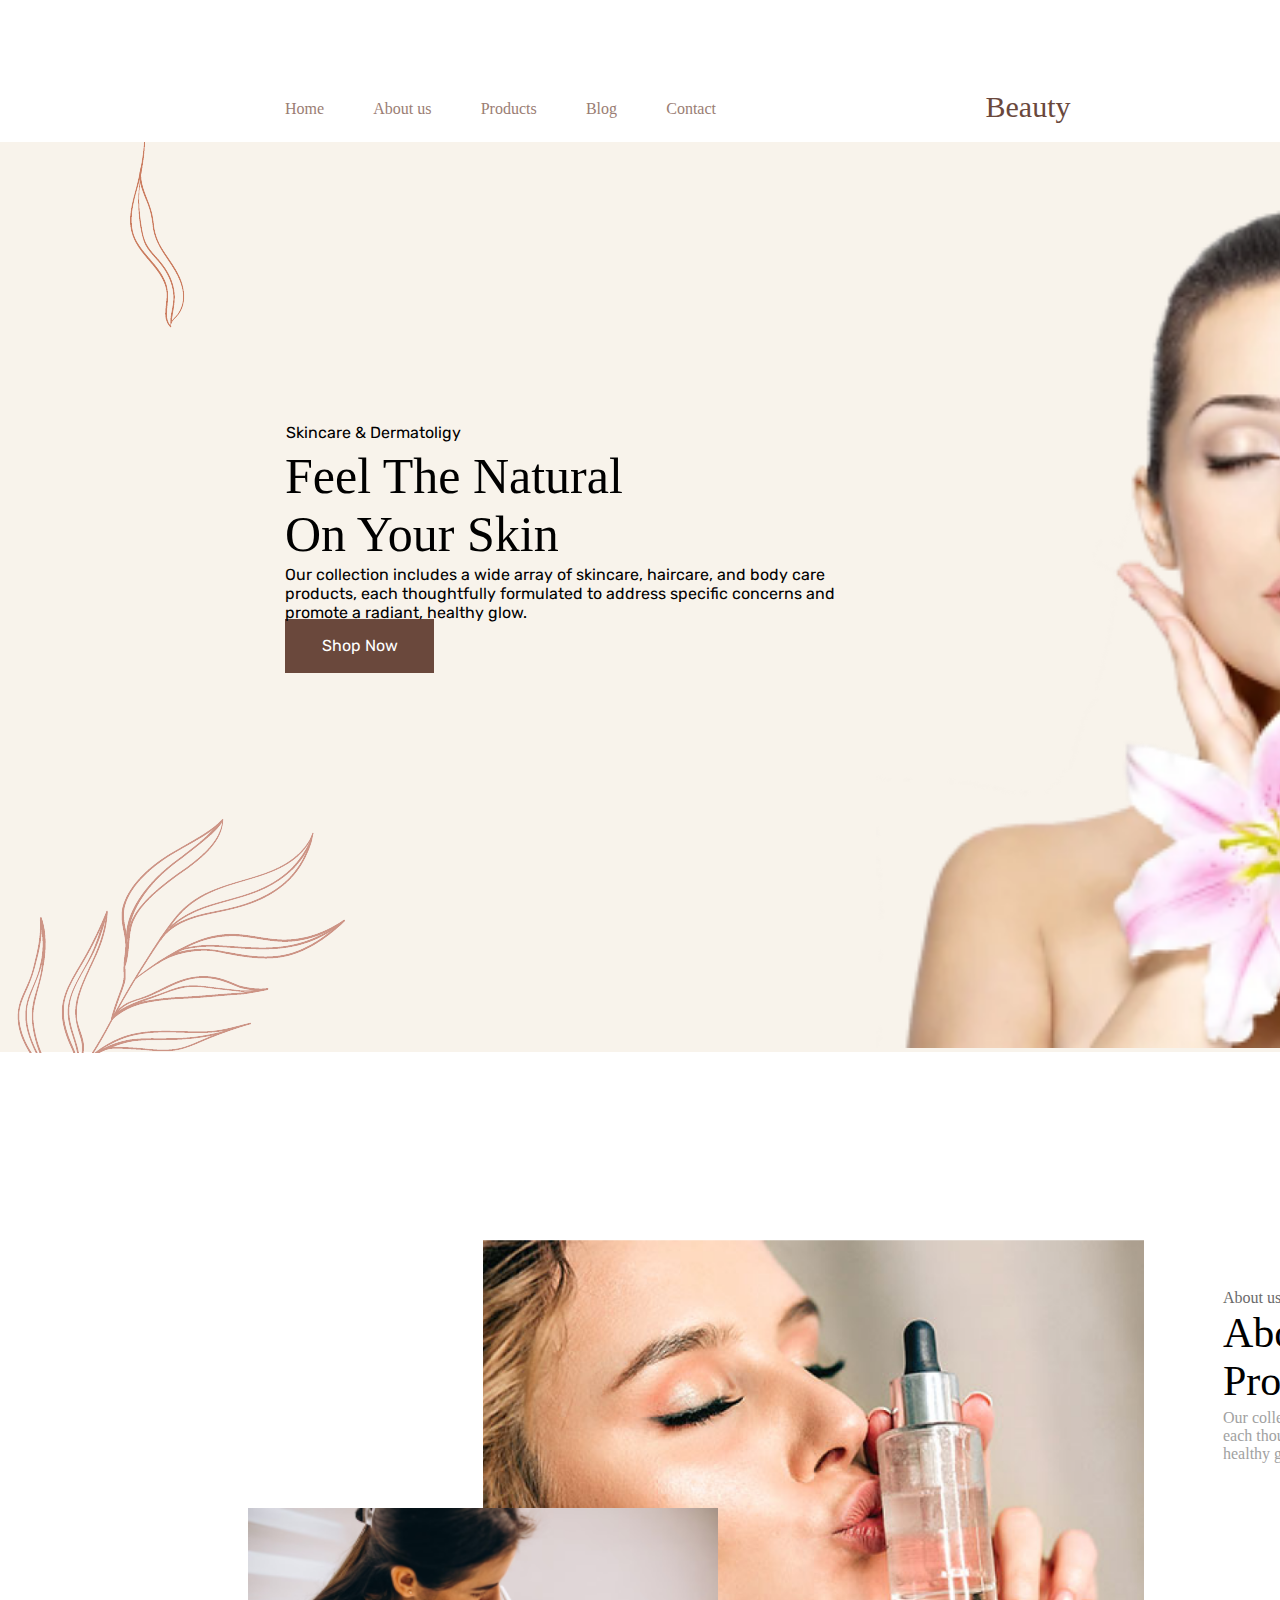
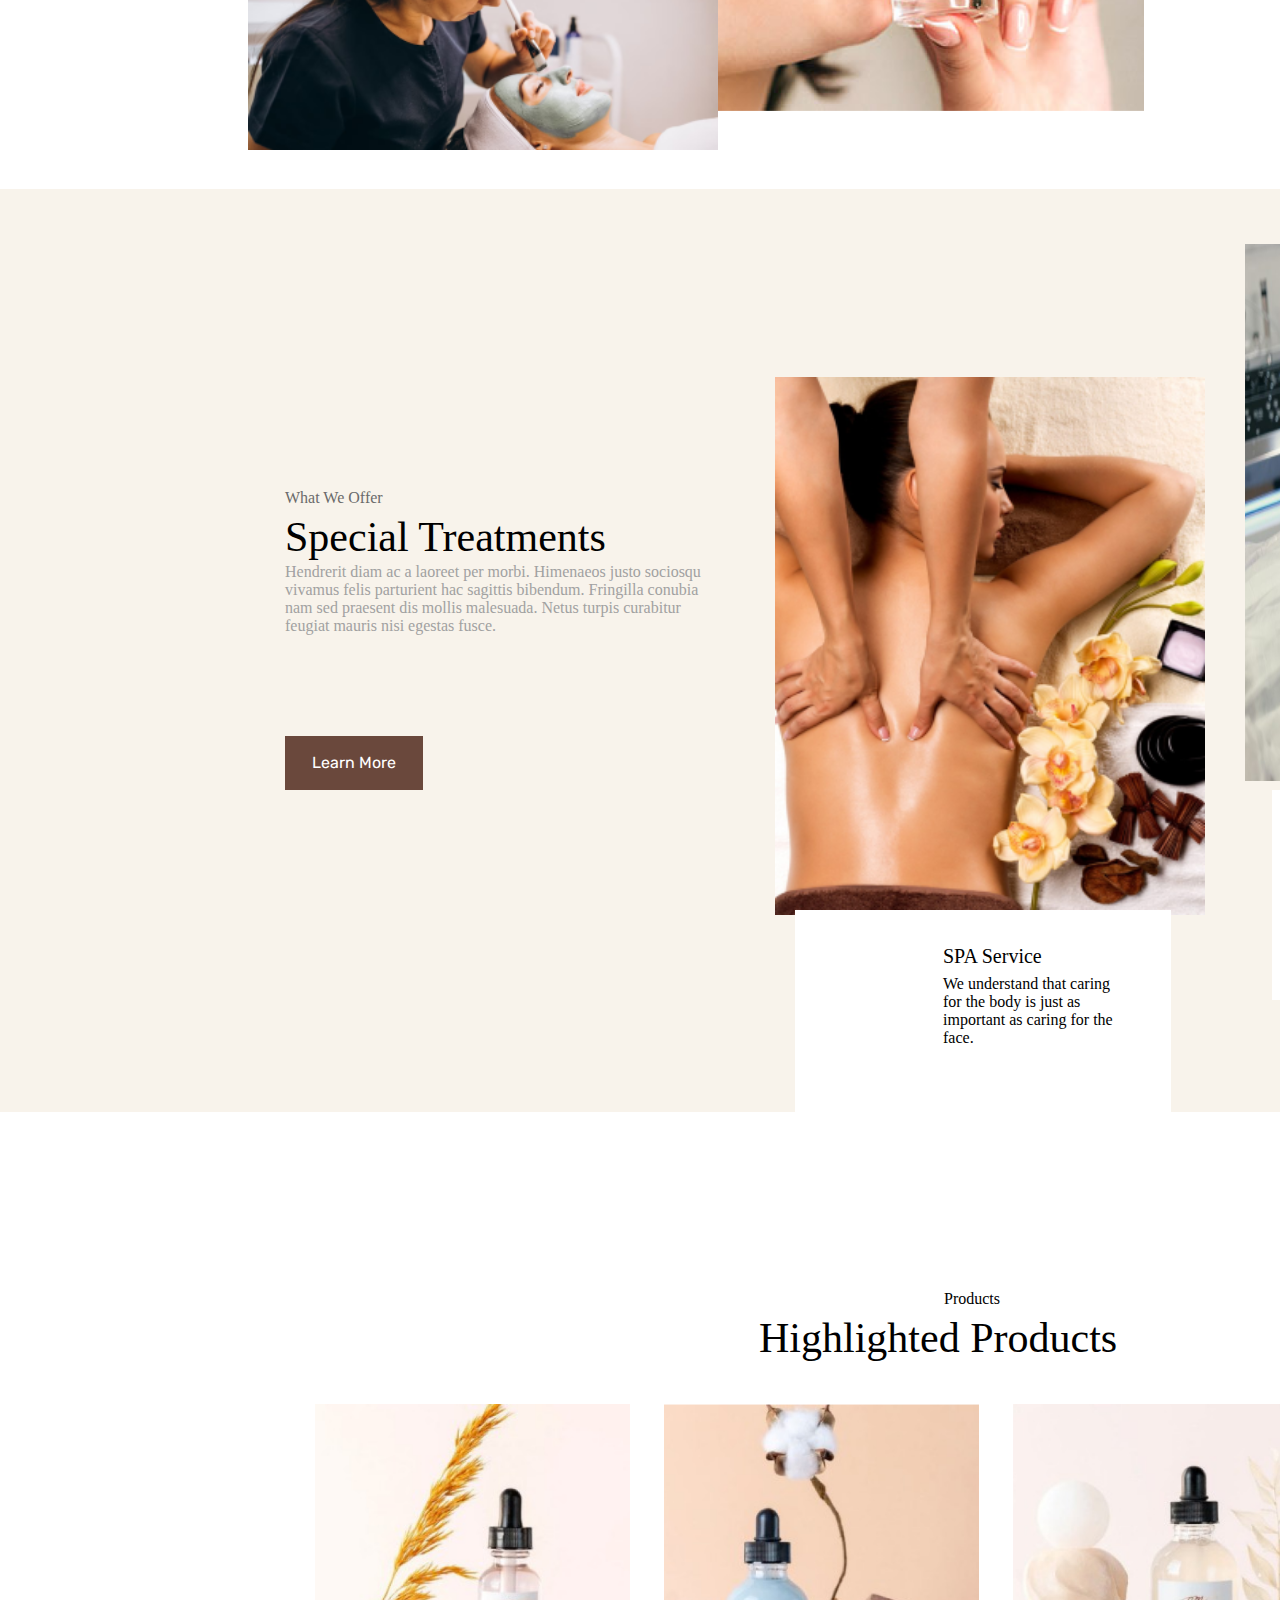
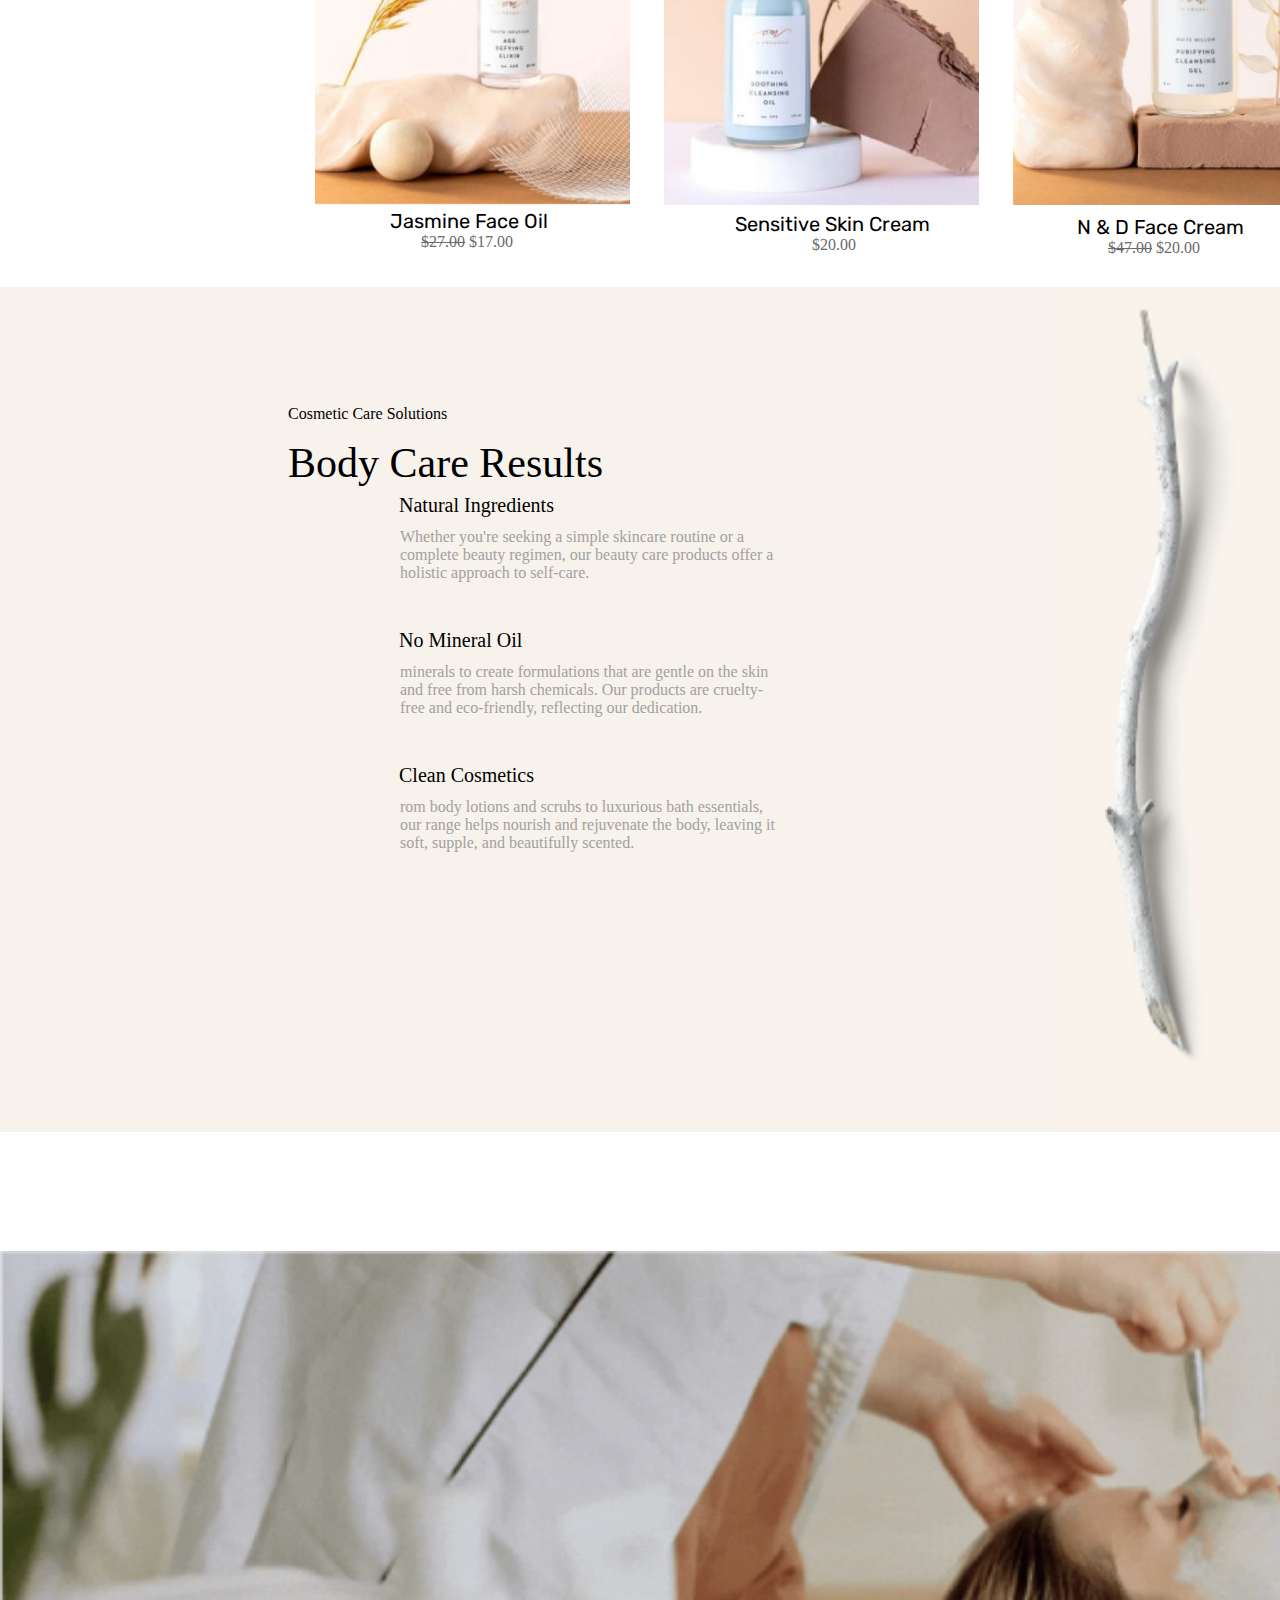
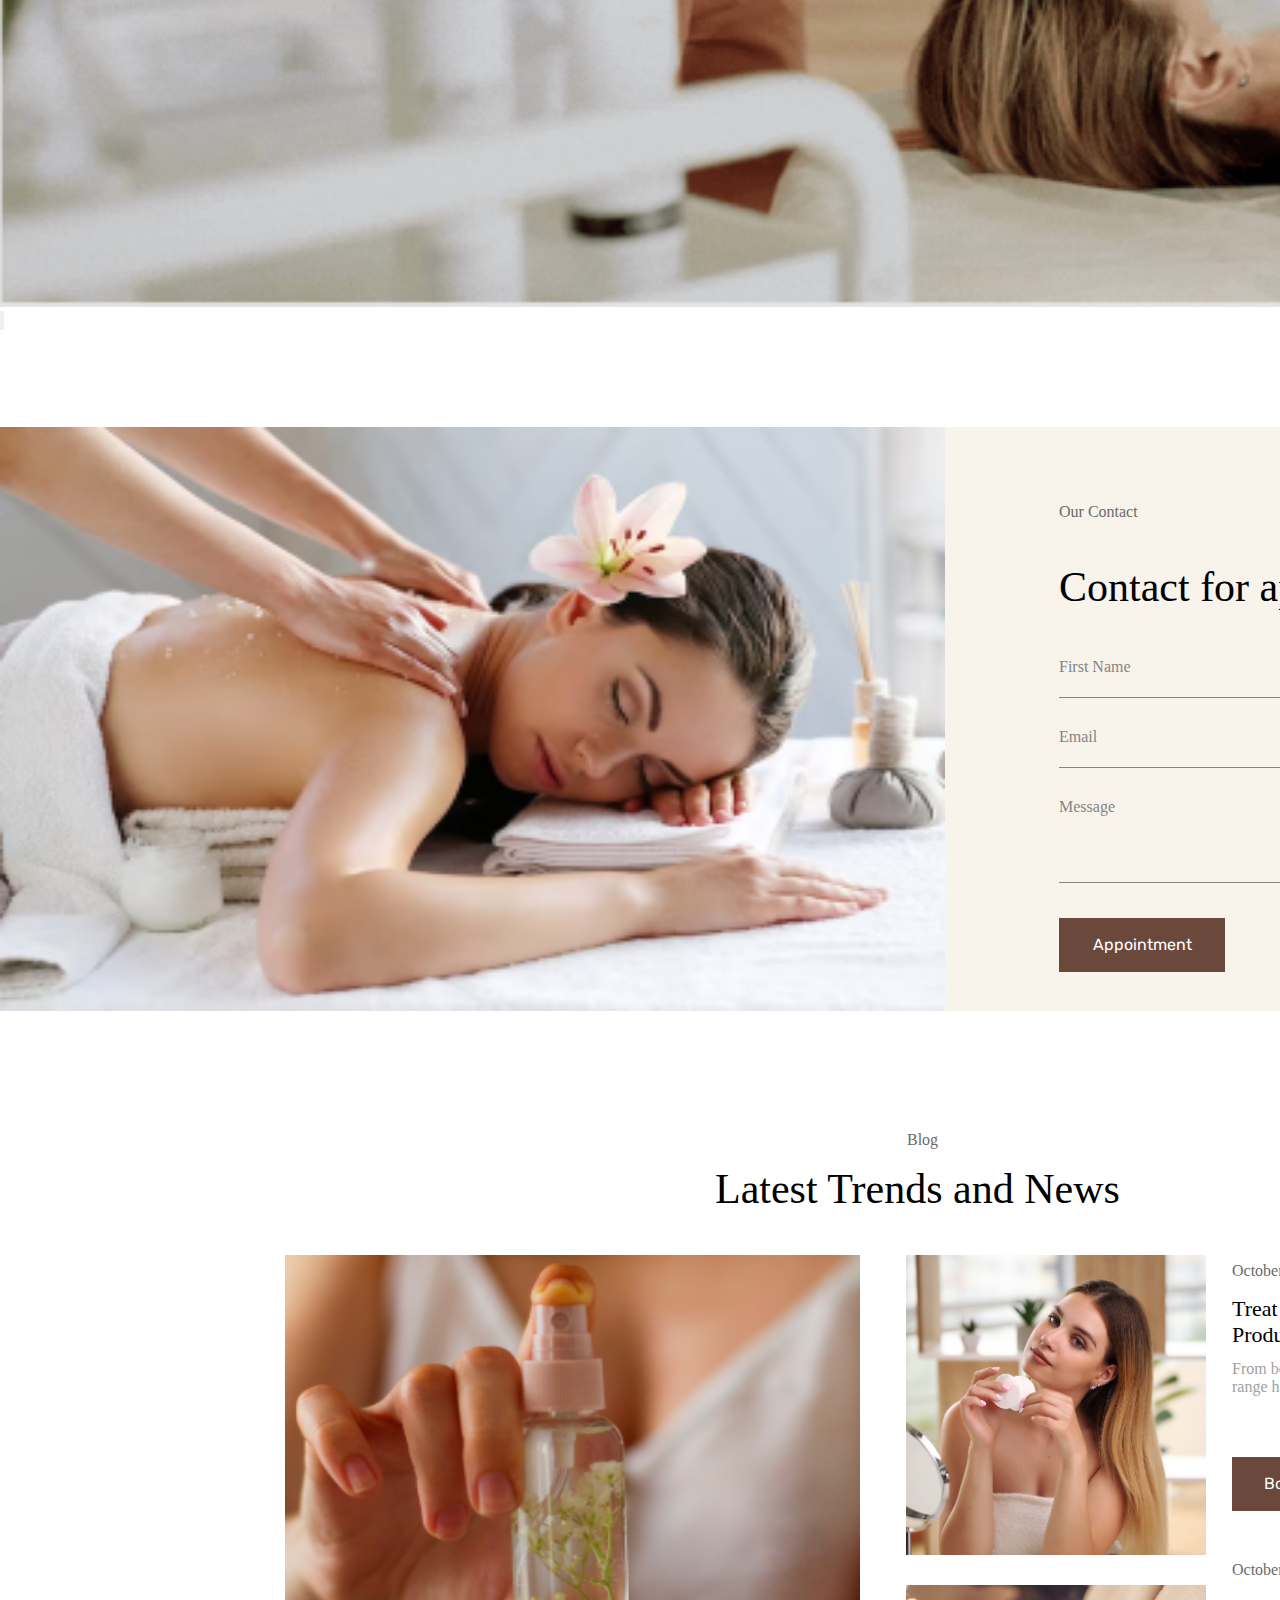
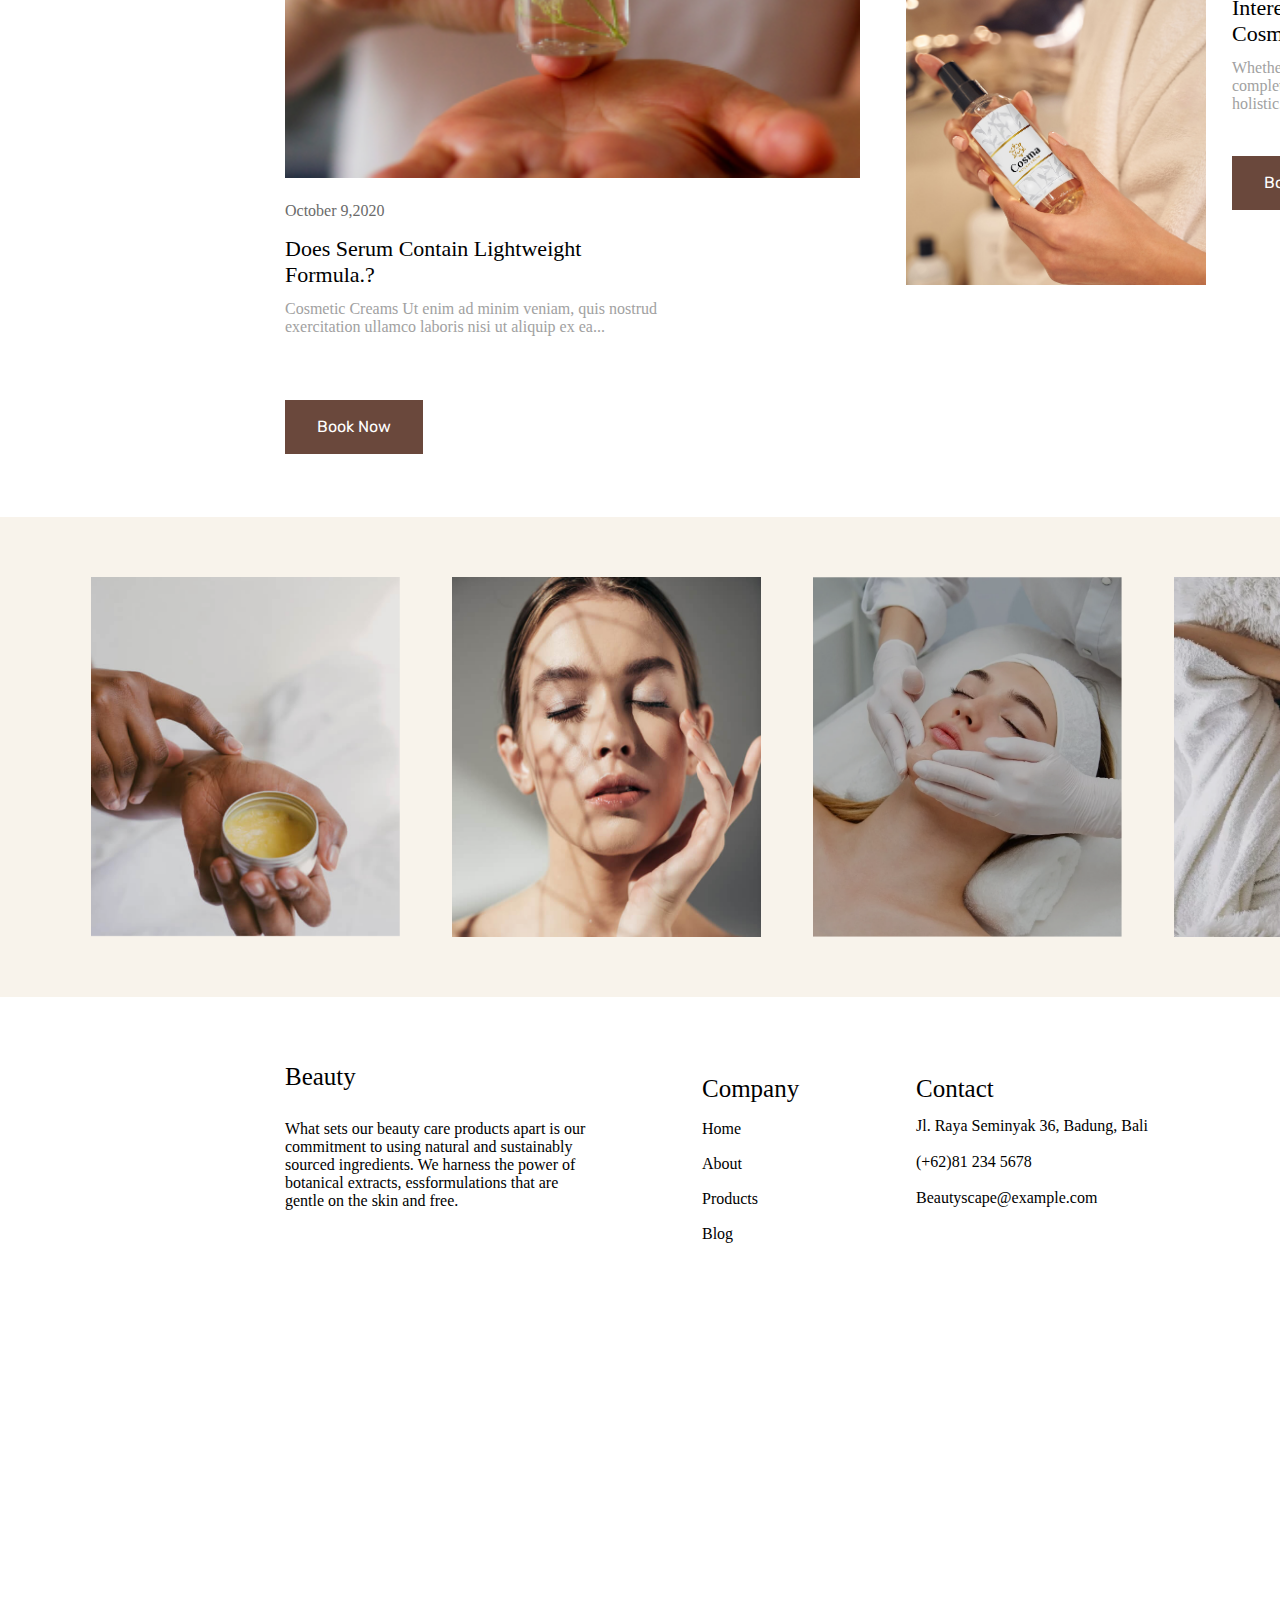
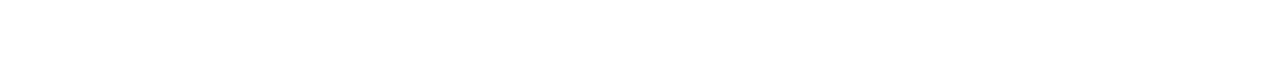
<file: index.html>
<!DOCTYPE html>
<html lang="ru">
<head>
    <meta charset="UTF-8">
    <meta name="viewport" content="width=device-width, initial-scale=1.0">
    <title>Beauty</title>
    <link rel="stylesheet" href="css/style.css">
</head>
<body>
    <div class="container">
        <header class="header">
         <nav>
            <ul class="nav_ul">
                <li class="nav_ul_li"><a class="nav_ul_li_m" href="index.html">Home</a></li>
                <li class="nav_ul_li"><a class="nav_ul_li_m" href="index.html">About us</a></li>
                <li class="nav_ul_li"><a class="nav_ul_li_m" href="index.html">Products</a></li>
                <li class="nav_ul_li"><a class="nav_ul_li_m" href="index.html">Blog</a></li>
                <li class="nav_ul_li"><a class="nav_ul_li_m" href="index.html">Contact</a></li>
            </ul>
         </nav>
        
            <div class="header__logo">
                <p class="header__logo_name">Beauty</p>
            </div>
            <from action="">
                <input class="header_search_knopka" type="button" value="Book Now" onclick="window.location.href='index2.html'">
            </from>
           
        </header>
         <div class = "movies_item">
            <img class="movies_item_im" src="img/sdeharere.png" alt="">
            <img class="movies_item_img" src="img/баба.png" alt="">   
         </div>
         <div class="selend">
            <p class="selend_txt">Skincare & Dermatoligy</p>
            <p class="selend_txt1">Feel The Natural On Your Skin</p>
            <p class="selend_txt2">Our collection includes a wide array of skincare, haircare, and body care products, each thoughtfully formulated to address specific concerns and promote a radiant, healthy glow.</p>
         </div>
         <form>
            <input class="header_knopka" type="button" value="Shop Now">
         </form>
        <div class="mp3">
            <img class="mp3_j" src="img/athst.png" alt="">
            <img class="mp3_d" src="img/Без имени.png" alt="">
        </div>
        <div class="sen">
            <p class="sen1">About us</p>
            <p class="sen2">About Our Iconic Products</p>
            <p class="sen3">Our collection includes a wide arrayof skincare, haircare, and body care products, each thoughtfully formulated to address specific concerns and promote a radiant, healthy glow. From cleansers and serums to moisturizers and masks, our scincare.</p>
            <p class="sen4">Professional Service</p>
            <p class="sen5">Rhoncus in aliquet quisque torquent mollis per si metus donec himenaeos elit.</p>
            <p class="sen6">Certified Expert</p>
            <p class="sen7">When it comes to haicare, our products are formulated to cated to different hair.</p>
        </div>
        <div class="hard">
            <img class="hard1" src="img/zhahhaah.png" alt="">
            <img class="hard2" src="img/dtsdhgmg.png" alt="">
        </div>
        <div class="mig">
            <p class="mig1">What We Offer</p>
            <p class="mig2">Special Treatments</p>
            <p class="mig3">Hendrerit diam ac a laoreet per morbi. Himenaeos justo sociosqu vivamus felis parturient hac sagittis bibendum. Fringilla conubia nam sed praesent dis mollis malesuada. Netus turpis curabitur feugiat mauris nisi egestas fusce.</p>
        </div>
        <from action="">
            <input class="search_knopka" type="button" value="Learn More">
        </from>
        <div class="mory">
            <p class="mory1">SPA Service</p>
            <p class="mory2">We understand that caring for the body is just as important as caring for the face.</p>
        </div>
        <div class="moon">
            <p class="moon1">Facial Treatments</p>
            <p class="moon2">Feugiat mollis facilisi rhoncus curae ligula aenean sagittis sodales nisi lorem.s</p>
        </div>
        <div class="cramb">
            <p class="cramb5">Products</p>
            <p class="cramb6">Highlighted Products</p>
            <img class="cramb_1" src="img/asf.png" alt="">
            <img class="cramb_2" src="img/zxc.png" alt="">
            <img class="cramb_3" src="img/sdf.png" alt="">
            <img class="cramb_4" src="img/xcv.png" alt="">
            <p class="cramb7">Jasmine Face Oil</p>
            <p class="cramb8">$27.00</p>
            <p class="cramb9"> $17.00</p>
            <p class="cramb10">Sensitive Skin Cream</p>
            <p class="cramb11">$20.00</p>
            <p class="cramb12">N & D Face Cream</p>
            <p class="cramb13">$47.00</p>
            <p class="cramb14"> $20.00</p>
            <p class="cramb15">Green Face Tonur</p>
            <p class="cramb16">$48.00</p>
        </div>
        <div class="kolco">
            <img class="kolco_r" src="img/e6iu6w45trt.png" alt="">
            <p class="kolco1">Cosmetic Care Solutions</p>
            <p class="kolco2">Body Care Results</p>
            <p class="kolco3">Natural Ingredients</p>
            <p class="kolco4">Whether you're seeking a simple skincare routine or a complete beauty regimen, our beauty care products offer a holistic approach to self-care. </p>
            <p class="kolco5">No Mineral Oil</p>
            <p class="kolco6">minerals to create formulations that are gentle on the skin and free from harsh chemicals. Our products are cruelty-free and eco-friendly, reflecting our dedication.</p>
            <p class="kolco7">Clean Cosmetics</p>
            <p class="kolco8">rom body lotions and scrubs to luxurious bath essentials, our range helps nourish and rejuvenate the body, leaving it soft, supple, and beautifully scented.</p> 
        </div>
        <div class="soup">
            <img class="soups" src="img/las.png" alt="">
            <from action="">
                <input class="knopka_start" type="button" value="">
            </from>
        </div>
        <div class="cont">
            <img class="cont_d" src="img/fbsdfznb.png" alt="">
            <div class="soldat">
                <p class="sold_at">Our Contact</p>
                <p class="sold_at1">Contact for appointment</p>
                <p class="sold_at2">First Name</p>
                <div class="horizontal-line1"></div>
                <p class="sold_at3">Last Name</p>
                <div class="horizontal-line2"></div>
                <p class="sold_at4">Email</p>
                <div class="horizontal-line3"></div>
                <p class="sold_at5">Message</p>
                <div class="horizontal-line4"></div>
                <button class="knopkaA" type="button" >Appointment</button>
            </div>
        </div>
        <div class="blo_g">
            <p class="blo_g_q">Blog</p>
            <p class="blo_g_w">Latest Trends and News</p><img class="blo_g_1" src="img/arhrrhehe.png" alt="">
            <img class="blo_g_2" src="img/wrrggrh.png" alt="">
            <img class="blo_g_3" src="img/abcdepn.png" alt="">
            <div class="bolg">
                <p class="blo_g_e">October 9,2020</p>
                <p class="blo_g_r">Treat Your Skin With Organic Products</p>
                <p class="blo_g_t">From body lotions and scrubs to luxurious bath essentials, our range helps nourish and rejuvenate the body, leaving .</p>
                <from action="">
                    <input class="opka" type="button" value="Book Now" onclick="window.location.href='index.html'">
                </from>
                <p class="blo_g_y">October 9,2020</p>
                <p class="blo_g_u">Interesting Ingredients Used In Cosmetic</p>
                <p class="blo_g_i">Whether you're seeking a simple skincare routine or a complete beauty regimen, our beauty care products offer a holistic.</p>
                <from action="">
                    <input class="nopka" type="button" value="Book Now" onclick="window.location.href='index.html'">
                </from>
            </div>
            <p class="blo_g_o">October 9,2020</p>
            <p class="blo_g_p">Does Serum Contain Lightweight Formula.?</p>
            <p class="blo_g_a">Cosmetic Creams Ut enim ad minim veniam, quis nostrud exercitation ullamco laboris nisi ut aliquip ex ea...</p>
            <from action="">
                    <input class="_knop" type="button" value="Book Now" onclick="window.location.href='index.html'">
                </from>
        </div> 
        <div class="niz">
            <img class="niz_z" src="img/vbhd.png" alt="">
            <img class="niz_x" src="img/khtd.png" alt="">
            <img class="niz_x" src="img/xnj.png" alt="">
            <img class="niz_x" src="img/lhzym.png" alt="">
            <img class="niz_x" src="img/fen.png" alt="">
        </div>    
        <footer class="footer">
            <div class="djd">
                <p class="foook">Beauty</p>
                <p class="vnfq">What sets our beauty care products apart is our commitment to using natural and sustainably sourced ingredients. We harness the power of botanical extracts, essformulations that are gentle on the skin and free.</p>
            </div>
            <div class="djdj">
                <p class="fooo-k">Company</p>
                <p class="vnfe">Home</p>
                <p class="vnfe">About</p>
                <p class="vnfe">Products</p>
                <p class="vnfe">Blog</p>
            </div>
            <div class="djdjd">
                <p class="foo_o-k">Contact</p>
                <p class="vnfc">Jl. Raya Seminyak 36, Badung, Bali</p>
                <p class="vnfc">(+62)81 234 5678</p>
                <p class="vnfc">Beautyscape@example.com</p>
            </div>
            <div class="djdjdj">
                <p class="f_o-k">Opening Hour</p>
                <p class="vnf">Monday-Friday :   09: AM  - 8:00 PM</p>
                <p class="vnf">Saturday :   10: AM  - 3:00 PM</p>
                <p class="vnf">Sunday : (close)</p>
            </div>
        </footer>

    
</body>
</html>
</file>
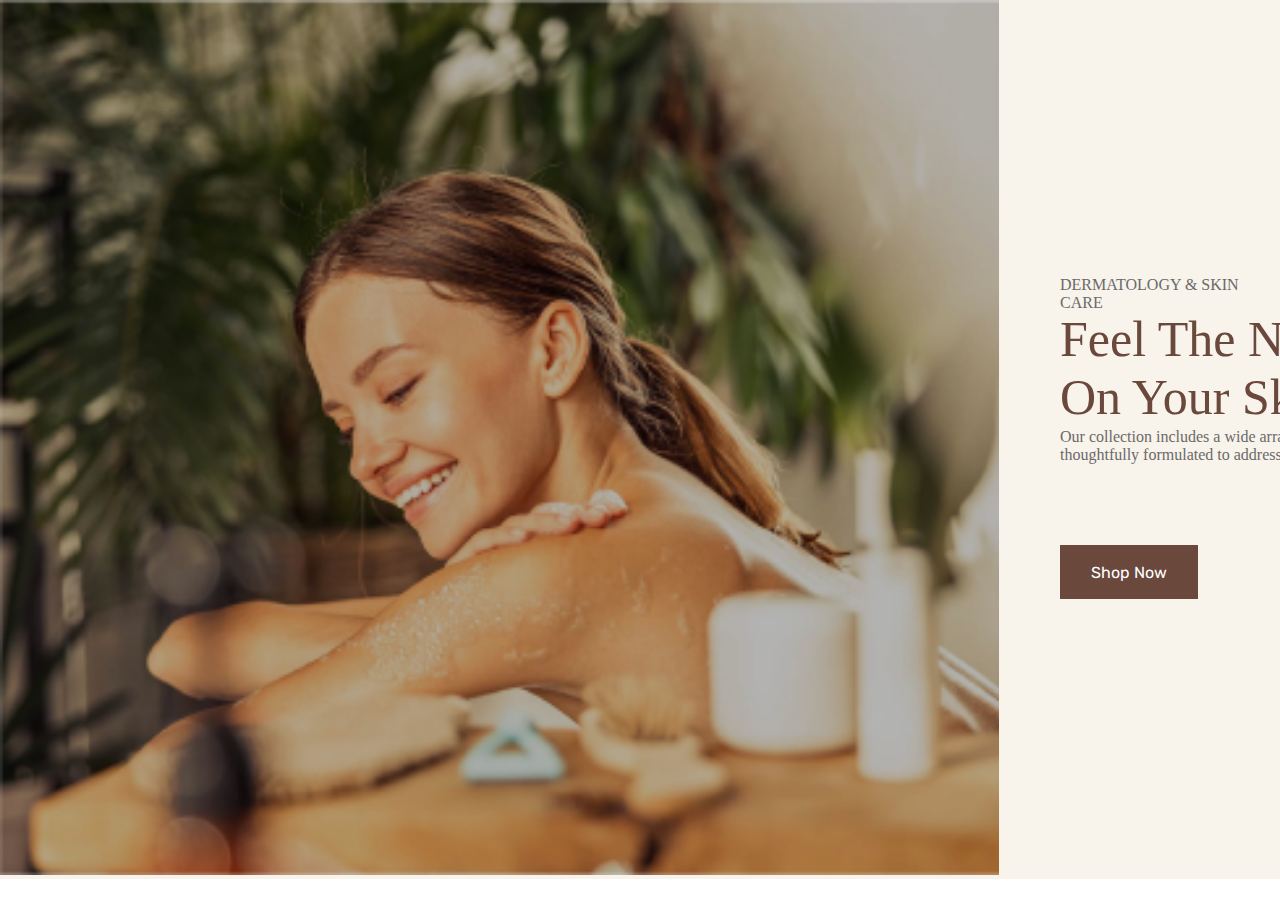
<file: index2.html>
<!DOCTYPE html>
<html lang="en">
<head>
    <meta charset="UTF-8">
    <meta name="viewport" content="width=device-width, initial-scale=1.0">
    <title>Document</title>
    <link rel="stylesheet" href="css/style.css">
</head>
<body>
    <div class="hren">
        <img class="hren_t" src="img/hren.png" alt="">
    </div>
    <div class="hren_b">
        <p class="hren_n">DERMATOLOGY & SKIN CARE</p>
        <p class="hren_c">Feel The Natural On Your Skin</p>
        <p class="hren_y">Our collection includes a wide array of skincare, haircare, and body care products, each thoughtfully formulated to address specific concerns and promote a radiant, healthy glow.</p>
    </div>
    <from action="">
        <input class="knopka10" type="button" value="Shop Now">
    </from>
</body>
</html>
</file>
<file: css/style.css>
*{
    margin: 0;
    padding: 0;   
}

@font-face {
    font-family: Rubik-Medium;
    src: url(../fonts/Rubik-Regular.ttf);
}

.container{
    width: 1920px;
    height: 8068px;
    background-color: white;
    margin: 0 auto;
}

.header{
    width: 1920px;
    height: 110px;
    padding-top: 32px;
    background-color: white;
    display: flex;
    justify-content: space-between;
}

.header__logo{
    display: flex;
    align-items: center;
}

.header__logo_name{
    margin-left: 259px;
    margin-top: 40px;
    font-size: 30px;
    font-family: Rubik-SemiBold;
    color: #6A483C;
    align-items: center;
}

.header_search_knopka{
    width: 138px;
    height: 54px; 
    margin-left: 416px;
    margin-right: 285px;
    margin-top: 28px;
    background: #6A483C;
    border: none;
    font-family: Rubik-Medium;
    font-size: 16px;
    color: #ffffff;
    font-family: Rubik-Medium;
}
.nav_ul {
    display: flex;
    width: 431px;
    height: 24px;
    justify-content: space-between;
    margin-left: 285px;
    margin-top: 43px;
    font-family: Poppins-SemiBold;
    align-items: center;
    background-color: #ffffff;
}

.nav_ul_li_m {
    text-decoration: none;
    color: #9A7D73;
    font-size: 16px;
    font-family: Poppins-SemiBold;
}

.nav_ul_li {
    list-style-type: none;
    padding-top: 44px;
    font-family: Poppins-SemiBold;
}

.nav_ul_li_m:hover {
    color: #6A483C;
    border-bottom: #6A483C 2px solids;
    padding-bottom: 9px;
    font-family: Poppins-SemiBold;
}

.movies_item{
    margin-top: 0px;
    background-color: #F8F3EB;
}

.movies_item_img{
    width: 838px;
    height: 840.22px;
    margin-left: 876px;
    margin-top: 65.78px;
    margin-bottom: 0px;
    position: relative;
}

.movies_item_im{
    width: 1920px;
    height: 911px;
    position: absolute;
}

.selend_txt{
    width: 196px;
    height: 24.38px; 
    margin-top: -628.89px;
    margin-left: 286px;
    position: relative;
    font-family: Rubik-Medium;
    font-size: 16px;
}

.selend_txt1{
    width: 397px;
    height: 118px;
    margin-top: -304,55px;
    margin-left: 285px;
    position: relative;
    font-family: Rubik-SemiBold;
    font-size: 50px;
}

.selend_txt2{
    width: 575px;
    height: 72px;
    margin-top: -133,13px;
    margin-left: 285px;
    position: relative;
    font-family: Rubik-Medium;
    font-size: 16px;
}

.search_knopka{
    width: 138px;
    height: 54px; 
    margin-left: 285px;
    margin-top: 28px;
    background: #6A483C;
    border: none;
    font-family: Rubik-Medium;
    font-size: 16px;
    color: #ffffff;
    font-family: Rubik-Medium;
}

.mp3{
    width: 1590px;
    height: 644px;
    margin-top: 322px;
    margin-left: 248px;
}

.mp3_d{
    width: 660.94px;
    height: 471px;
    margin-top: 20px;
    margin-left: -239px;
    /*position: relative;*/
}

.mp3_j{
    width: 470px;
    height: 242px;
    margin-top: 513px;
    margin-bottom: -39px;
    margin-left: 0px;
    position: relative;
}

.sen{
    width: 545px;
    height: 500px;
    margin-top: -350px;
    margin-left: 1223px;
}

.sen1{
    width: 72px;
    height: 20px;
    font-family: Poppins-Medium;
    font-size: 16px;
    color: #6A6A6A;
}

.sen2{
    width: 319px;
    height: 100px;
    font-family: Rubic-Medium;
    font-size: 42px;
    color: black;
}

.sen3{
    width: 545px;
    height: 96px;
    font-family: Poppins-Regular;
    font-size: 16px;
    color: #A1A1A1;
}

.sen4{
    margin-left: 85px;
    width: 211px;
    height: 30px;
    font-family: Poppins-SemiBold;
    font-size: 20px;
    color: black;
}

.sen5{
    margin-left: 85px;
    width: 405px;
    height: 48px;
    font-family: Poppins-Regular;
    font-size: 16px;
    color: #A1A1A1;
}

.sen6{
    margin-left: 85px;
    width: 156px;
    height: 30px;
    font-family: Poppins-SemiBold;
    font-size: 20px;
    color: black;
}

.sen7{
    margin-left: 85px;
    width: 405px;
    height: 48px;
    font-family: Poppins-Regular;
    font-size: 16px;
    color: #A1A1A1;
}

.faust{
    /* Vector 1 */
    position: absolute;
    width: 454px;
    height: 551px;
    left: 1800px;
    top: 1240px;

    border: 2px solid #6A483C;
    border-top: 2px solid black;  
    border-bottom: 2px solid black; 
    border-left: 2px solid black; 
    border-right: none; 
    transform: matrix(-1, 0, 0, 1, 0, 0);

}

.hard{
    width: 1920px;
    height: 923px;
    background-color: #F8F3EB;
}

.hard1{
    width: 430px;
    height: 538px; 
    margin-top: 188px;
    margin-left: 775px;
}

.hard2{
    width: 430px;
    height: 537px; 
    margin-top: 55px;
    margin-left: 40px;
    position: absolute;
}

.mig{
    margin-top: -623px;
    margin-left: 285px;
    width: 430px;
    height: 219px;
}

.mig1{
    width: 117px;
    height: 24px;
    font-family: Poppins-Medium;
    font-size: 16px;
    color: #6A6A6A
}

.mig2{
    width: 398px;
    height: 50px;
    font-family: Poppins-SemiBold;
    font-size: 42px;
    color: black;
}

.mig3{
    width: 430px;
    height: 120px;
    font-family: Poppins-Regular;
    font-size: 16px;
    color: #A1A1A1;
}

.header_knopka{
    width: 149px;
    height: 54px; 
    margin-left: 285px;
    margin-top: -89px;
    background: #6A483C;
    border: none;
    font-family: Rubik-Medium;
    font-size: 16px;
    color: #ffffff;
    font-family: Rubik-Medium;
}

.mory{
    width: 376px;
    height: 210px;
    margin-top: 120px;
    margin-left: 795px;
    background-color: white;
    position: absolute;
}

.mory1{
    width: 115px;
    height: 30px;
    font-family: Poppins-Regular;
    font-size: 20px;
    margin-top: 35px;
    margin-left: 148px;
}

.mory2{
    width: 176px;
    height: 100px;
    font-family: Poppins-Regular;
    font-size: 16px;
    margin-bottom: 30px;
    margin-left: 148px;
}

.moon{
    width: 376px;
    height: 210px;
    margin-bottom: 201px;
    margin-left: 1272px;
    background-color: white;
    position: absolute;
}

.moon1{
    width: 180px;
    height: 30px;
    font-family: Poppins-Regular;
    font-size: 20px;
    margin-top: 35px;
    margin-left: 148px;
}

.moon2{
    width: 176px;
    height: 100px;
    font-family: Poppins-Regular;
    font-size: 16px;
    margin-bottom: 30px;
    margin-left: 148px;
}

.cramb{
    width: 1437.68px;
    height: 597px;
    margin-top: 500px;
    margin-left: 30px;
}

.cramb5{
    width: 72px;
    height: 24px;
    margin-left: 914px;
    font-family: Poppins-Medium;
    font-size: 16px;
}

.cramb6{
    width: 441px;
    height: 50px;
    margin-left: 729px;
    font-family: Rubik-SemiBold;
    font-size: 42px;
}

.cramb_1{
    width: 315px;
    height: 401px;
    margin-top: 40px;
    margin-left: 285px;

}

.cramb_2{
    width: 315px;
    height: 401px;
    margin-top: 40px;
    margin-left: 30px;

}

.cramb_3{
    width: 315px;
    height: 401px;
    margin-top: 40px;
    margin-left: 30px;

}

.cramb_4{
    width: 315px;
    height: 401px;
    margin-top: 40px;
    margin-left: 30px;
    position: absolute;
}

.cramb7{
    width: 162px;
    height: 24px;
    margin-left: 360px;
    font-family: Rubik-Medium;
    font-size: 20px;
}

.cramb8{
    width: 103px;
    height: 24px;
    margin-left: 391px;
    font-family: Poppins-Regular;
    font-size: 16px;
    text-decoration: line-through;
    color: #6A6A6A;
}

.cramb9{
    width: 103px;
    height: 24px;
    margin-top: -24px;
    margin-left: 439px;
    font-family: Poppins-Regular;
    font-size: 16px;
    color: #6A6A6A;
}

.cramb10{
    width: 203px;
    height: 24px;
    margin-top: -45px;
    margin-left: 705px;
    font-family: Rubik-Medium;
    font-size: 20px;
}

.cramb11{
    width: 103px;
    height: 24px;
    margin-left: 782px;
    font-family: Poppins-Regular;
    font-size: 16px;
    color: #6A6A6A;
}

.cramb12{
    width: 170px;
    height: 24px;
    margin-top: -45px;
    margin-left: 1047px;
    font-family: Rubik-Medium;
    font-size: 20px;
}

.cramb13{
    width: 103px;
    height: 24px;
    margin-left: 1078px;
    font-family: Poppins-Regular;
    font-size: 16px;
    text-decoration: line-through;
    color: #6A6A6A;
}

.cramb14{
    width: 103px;
    height: 24px;
    margin-top: -24px;
    margin-left: 1126px;
    font-family: Poppins-Regular;
    font-size: 16px;
    color: #6A6A6A;
}

.cramb15{
    width: 168px;
    height: 24px;
    margin-top: -45px;
    margin-left: 1392px;
    font-family: Rubik-Medium;
    font-size: 20px;
}

.cramb16{
    width: 103px;
    height: 24px;
    margin-left: 1451px;
    font-family: Poppins-Regular;
    font-size: 16px;
    color: #6A6A6A;
}

.kolco{
    width: 1920px;
    height: 845px;
    background-color: #F7F2EC;
    position: absolute;
}

.kolco1{
    width: 199px;
    height: 24px;
    margin-top: 118px;
    margin-left: 288px;
    font-family: Poppins-Medium;
    font-size: 16px;
}

.kolco2{
    width: 375px;
    height: 50px;
    margin-top: 10px;
    margin-left: 288px;
    font-family: Rubic-SemiBold;
    font-size: 42px;
}

.kolco3{
    width: 192px;
    height: 24px;
    margin-top: 5px;
    margin-left: 399px;
    font-family: Rubic-SemiBold;
    font-size: 20px;
}

.kolco4{
    width: 381px;
    height: 96px;
    margin-top: 10px;
    margin-left: 400px;
    font-family: Poppins-Regular;
    font-size: 16px;
    color: #A1A1A1;
}

.kolco5{
    width: 192px;
    height: 24px;
    margin-top: 5px;
    margin-left: 399px;
    font-family: Rubic-SemiBold;
    font-size: 20px;
}

.kolco6{
    width: 381px;
    height: 96px;
    margin-top: 10px;
    margin-left: 400px;
    font-family: Poppins-Regular;
    font-size: 16px;
    color: #A1A1A1;
}

.kolco7{
    width: 192px;
    height: 24px;
    margin-top: 5px;
    margin-left: 399px;
    font-family: Rubic-SemiBold;
    font-size: 20px;
}

.kolco8{
    width: 381px;
    height: 96px;
    margin-top: 10px;
    margin-left: 400px;
    font-family: Poppins-Regular;
    font-size: 16px;
    color: #A1A1A1;
}

.kolco_r{
    width: 967.49px;
    height: 841px;
    margin-left: 1059.35px;
    position: absolute;
}

.soup{
    width: 1920px;
    height: 656px;
    margin-top: 964px;
}

.soups{
    width: 100%;
    height: 656px;
    /*position: relative;*/
}

/*.knopka_start{
    width: 71.07px;
    height: 71.07px; 
    margin-left: 923.96px;
    margin-right: 285px;
    margin-top: -100000px;
    background: #6A483C;
    border: none;
    font-family: Rubik-Medium;
    font-size: 16px;
    color: #ffffff;
    font-family: Rubik-Medium;
   /* border-radius: 50%;
    /* Ellipse 1 */

/*position: absolute;
width: 71.07px;
height: 71.07px;
left: 923.96px;
top: 4903.1px;

background: #6A483C;

}*/

.cont{
    width: 1920px;
    height: 584px;
    margin-top: 120px;
    background-color: #F8F3EB;
}

.cont_d{
    width: 945px;
    height: 584px;
    margin-left: 0;
}

.soldat{
    width: 1920px;
    height: 584px;
    margin-top: -584px;
}

.sold_at{
    width: 99px;
    height: 50px;
    margin-top: 72px;
    margin-left: 1059px;
    font-family: Poppins-Medium;
    font-size: 16px;
    color: #6a6a6a;
}

.sold_at1{
    width: 513px;
    height: 50px;
    margin-top: 10px;
    margin-left: 1059px;
    font-family: Rubik-SemiBold;
    font-size: 42px;
    color: black;
}

.sold_at2{
    width: 72px;
    height: 24px;
    margin-top: 45px;
    margin-left: 1059px;
    font-family: Poppins-Regular;
    font-size: 16px;
    color: #858585;
}

.sold_at3{
    width: 72px;
    height: 24px;
    margin-top: -40px;
    margin-left: 1321px;
    font-family: Poppins-Regular;
    font-size: 16px;
    color: #858585;
}

.sold_at4{
    width: 72px;
    height: 24px;
    margin-top: 30px;
    margin-left: 1059px;
    font-family: Poppins-Regular;
    font-size: 16px;
    color: #858585;
}

.sold_at5{
    width: 72px;
    height: 24px;
    margin-top: 30px;
    margin-left: 1059px;
    font-family: Poppins-Regular;
    font-size: 16px;
    color: #858585;
}

.horizontal-line1{
    width: 230px;
    height: 1px;
    background-color: #858585; 
    margin-top: 15px;      
    margin-left: 1059px;   
}

.horizontal-line2{
    width: 230px;
    height: 1px;
    background-color: #858585; 
    margin-top: 15px;      
    margin-left: 1321px;   
}

.horizontal-line3{
    width: 490px;
    height: 1px;
    background-color: #858585; 
    margin-top: 15px;      
    margin-left: 1059px;   
}

.horizontal-line4{
    width: 490px;
    height: 1px;
    background-color: #858585; 
    margin-top: 60px;      
    margin-left: 1059px;   
}

.knopkaA{
    width: 166px;
    height: 54px;
    margin-left: 1059px;
    margin-top: 35px;
    background: #6A483C;
    border: none;
    font-family: Rubik-Medium;
    font-size: 16px;
    color: #ffffff;
    font-family: Rubik-Medium;
    position: absolute;

}

.hren{
    width: 1920px;
    height: 874 px;
    background-color: #F8F3EB;
    position: absolute;
}

.hren_t{
    width: 999px;
    height: 875px;
    margin-left: 0;
}

.hren_b{
    width: 1920px;
    height: 874 px;
    position: absolute;
}

.hren_n{
    width: 221px;
    height: 24px;
    font-family: Poppins-Medium;
    font-size: 16px;
    margin-top: 276px;
    margin-left: 1060px;
    color: #6a6a6a;
}

.hren_c{
    width: 397px;
    height: 118px;
    font-family: Rubik-SemiBold;
    font-size: 50px;
    margin-top: 10px;
    margin-left: 1060px;
    color: #6A483C;
}


.hren_y{
    width: 575px;
    height: 72px;
    font-family: Poppins-Medium;
    font-size: 16px;
    margin-top: 15spx;
    margin-left: 1060px;
    color: #6a6a6a;
}

.knopka10{
    width: 138px;
    height: 54px; 
    margin-left: 1060px;
    margin-top: 545px;
    background: #6A483C;
    border: none;
    font-family: Rubik-Medium;
    font-size: 16px;
    color: #ffffff;
    font-family: Rubik-Medium;
    position: absolute;
}

.blo_g{
    width: 1350px;
    height: 866px;
    margin-top: 120px;
    margin-left: 0;
}

.blo_g_q{
    width: 35px;
    height: 24px;
    margin-top: 0;
    margin-left: 907px;
    font-family: Poppins-Regular;
    font-size: 16px;
    color: #6a6a6a;
}

.blo_g_w{
    width: 491px;
    height: 50px;
    margin-top: 10px;
    margin-left: 715px;
    font-family: Rubik-SemiBold;
    font-size: 42px;
    color: black;
}

.blo_g_1{
    width: 575px;
    height: 523px;
    margin-top: 40px;
    margin-left: 285px;
}

.blo_g_2{
    width: 300px;
    height: 300px;
    margin-top: 40px;
    margin-left: 46px;
    position: absolute;
}

.blo_g_3{
    width: 300px;
    height: 300px;
    margin-top: 370px;
    margin-left: 46px;
    position: absolute;
}

.bolg{
    width: 1350px;
    height: 866px;
    margin-top: -570px;
    position: absolute;
}

.blo_g_e{
    width: 122px;
    height: 24px;
    margin-top: 50px;
    margin-left: 1232px;
    font-family: Poppins-Regular;
    font-size: 16px;
    color: #6a6a6a;
    position: absolute;
}

.blo_g_r{
    width: 304px;
    height: 52px;
    margin-top: 84px;
    margin-left: 1232px;
    font-family: Rubik-SemiBold;
    font-size: 22px;
    color: black;
}

.blo_g_t{
    width: 403px;
    height: 72px;
    margin-top: 12px;
    margin-left: 1232px;
    font-family: Poppins-Regular;
    font-size: 16px;
    color: #A1A1A1;
}

.opka{
    width: 138px;
    height: 54px; 
    margin-left: 1232px;
    margin-top: 25px;
    background: #6A483C;
    border: none;
    font-family: Rubik-Medium;
    font-size: 16px;
    color: #ffffff;
    font-family: Rubik-Medium;
}

.blo_g_y{
    width: 122px;
    height: 24px;
    margin-top: 50px;
    margin-left: 1232px;
    font-family: Poppins-Regular;
    font-size: 16px;
    color: #6a6a6a;
    position: absolute;
}

.blo_g_u{
    width: 304px;
    height: 52px;
    margin-top: 84px;
    margin-left: 1232px;
    font-family: Rubik-SemiBold;
    font-size: 22px;
    color: black;
}

.blo_g_i{
    width: 403px;
    height: 72px;
    margin-top: 12px;
    margin-left: 1232px;
    font-family: Poppins-Regular;
    font-size: 16px;
    color: #A1A1A1;
}

.nopka{
    width: 138px;
    height: 54px; 
    margin-left: 1232px;
    margin-top: 25px;
    background: #6A483C;
    border: none;
    font-family: Rubik-Medium;
    font-size: 16px;
    color: #ffffff;
    font-family: Rubik-Medium;
}

.blo_g_o{
    width: 122px;
    height: 24px;
    margin-top: 20px;
    margin-left: 285px;
    font-family: Poppins-Regular;
    font-size: 16px;
    color: #6a6a6a;
    position: absolute;
}

.blo_g_p{
    width: 304px;
    height: 52px;
    margin-top: 54px;
    margin-left: 285px;
    font-family: Rubik-SemiBold;
    font-size: 22px;
    color: black;
}

.blo_g_a{
    width: 403px;
    height: 72px;
    margin-top: 12px;
    margin-left: 285px;
    font-family: Poppins-Regular;
    font-size: 16px;
    color: #A1A1A1;
}

._knop{
    width: 138px;
    height: 54px; 
    margin-left: 285px;
    margin-top: 28px;
    background: #6A483C;
    border: none;
    font-family: Rubik-Medium;
    font-size: 16px;
    color: #ffffff;
    font-family: Rubik-Medium;
}

.niz{
    width: 1920px;
    height: 480px;
    margin-top: 120px;
    background-color: #F8F3EB;
}

.niz_z{
    width: 309px;
    height: 360px;
    margin-top: 60px;
    margin-left: 91px;
}

.niz_x{
    width: 309px;
    height: 360px;
    margin-top: 60px;
    margin-left: 48px;
}

.foook{
    width: 106px;
    height: 30px;
    margin-top: 66px;
    margin-left: 285px;
    font-family: Rubik-SemiBold;
    font-size: 25px;
}

.fooo-k{
    width: 106px;
    height: 30px;
    margin-top: -185px;
    margin-left: 702px;
   /* position: absolute;*/
    font-family: Rubik-SemiBold;
    font-size: 25px;
}

.foo_o-k{
    width: 106px;
    height: 30px;
    margin-top: -170px;
    margin-left: 916px;
    font-family: Rubik-SemiBold;
    font-size: 25px;
}

.f_o-k{
    width: 171px;
    height: 30px;
    margin-top: -193px;
    margin-left: 1290px;
    font-family: Rubik-SemiBold;
    font-size: 25px;  
}

.vnfq{
    width: 315px;
    height: 140px;
    margin-top: 27px;
    margin-left: 285px;
    font-family: Poppins-Regular;
    font-size: 16px;  
}
.vnfe{
    width: 71px;
    height: 20px;
    margin-top: 15px;
    margin-left: 702px;
    font-family: Poppins-Regular;
    font-size: 16px;  
}

.vnfc{
    width: 273px;
    height: 24px;
    margin-top: 12px;
    margin-left: 916px;
    font-family: Poppins-Regular;
    font-size: 16px;  
}

.vnf{
    width: 278px;
    height: 30px;
    margin-top: 12px;
    margin-left: 1290px;
    font-family: Poppins-Regular;
    font-size: 16px;  
}

.djdjdj{
    width: 500px;
    height: 40px;
    margin-top: 66px;
    margin-left: 100px;
    position: absolute;
}

@media (max-width: 390px ){
    .container{
        width: 100%;
        /*height: 100%;
        max-height: 1613px;*/
        max-width: 390px;
        overflow-x: hidden;
    }
    .header {
        padding-left: 1px;
        padding-top: 1px; 
    }
    .header{
        width: 100%;
        max-width: 390px;
        height: 22px;
        padding-top: 1px;
        background-color: white;
        display: flex;
        justify-content: space-between;
    }
    
    .header__logo{
        display: flex;
        align-items: center;
    }
    .header__logo_name{
        margin-left: 52px;
        margin-top: 8px;
        font-size: 6px;
        font-family: Rubik-SemiBold;
        color: #6A483C;
        align-items: center;
    }
    .header_search_knopka{
        width: 28px;
        height: 11px; 
        margin-left: 83px;
        margin-right: 57px;
        margin-top: 0px;
        background: #6A483C;
        border: none;
        font-family: Rubik-Medium;
        font-size: 3px;
        color: #ffffff;
        font-family: Rubik-Medium;
    }
    .nav_ul {
        display: flex;
        width: 17px;
        height: 1px;
        justify-content: space-between;
        margin-left: 12px;
        margin-top: 2px;
        font-family: Poppins-SemiBold;
        align-items: center;
        background-color: #ffffff;
    }
    .nav_ul_li_m {
        text-decoration: none;
        color: #9A7D73;
        font-size: 3px;
        font-family: Poppins-SemiBold;
    }
    .nav_ul_li {
        list-style-type: none;
        padding-top: 0px;
        font-family: Poppins-SemiBold;
    }

    .nav_ul_li_m:hover {
        color: #6A483C;
        border-bottom: #6A483C 2px solids;
        padding-bottom: 9px;
        font-family: Poppins-SemiBold;
    }

    .movies_item{
        margin-top: 0px;
        background-color: #F8F3EB;
    }

    .movies_item_img{
        width: 168px;
        height: 168px;
        margin-left: 175px;
        margin-top: 13px;
        margin-bottom: 0px;
        position: relative;
    }

    .movies_item_im{
        width: 390px;
        height: 182px;
        position: absolute;
    }

    .selend_txt{
        width: 39px;
        height: 5px; 
        margin-top: -126px;
        margin-left: 57px;
        position: relative;
        font-family: Rubik-Medium;
        font-size: 3px;
    }

    .selend_txt1{
        width: 80px;
        height: 24px;
        margin-top: 1px;
        margin-left: 57px;
        position: relative;
        font-family: Rubik-SemiBold;
        font-size: 10px;
    }

    .selend_txt2{
        width: 115px;
        height: 15px;
        margin-top: 1px;
        margin-left: 57px;
        position: relative;
        font-family: Rubik-Medium;
        font-size: 3px;
    }

    .header_knopka{
        width: 28px;
        height: 11px; 
        margin-left: 57px;
        margin-right: 57px;
        margin-top: 0px;
        background: #6A483C;
        border: none;
        font-family: Rubik-Medium;
        font-size: 3px;
        color: #ffffff;
        font-family: Rubik-Medium;
    }

    .mp3{
        width: 390px;
        height: 129px;
        margin-top: 64px;
        margin-left: 50px;
    }

    .mp3_d{
        width: 132px;
        height: 94px;
        margin-top: 4px;
        margin-left: -48px;
        /*position: relative;*/
    }

    .mp3_j{
        width: 94px;
        height: 48px;
        margin-top: 103px;
        margin-bottom: -8px;
        margin-left: 0px;
        position: relative;
    }

    .sen{
        width: 109px;
        height: 100px;
        margin-top: -70px;
        margin-left: 250px;
    }

    .sen1{
        width: 15px;
        height: 4px;
        font-family: Poppins-Medium;
        font-size: 3px;
        color: #6A6A6A;
    }

    .sen2{
        width: 64px;
        height: 20px;
        font-family: Rubic-Medium;
        font-size: 9px;
        color: black;
    }

    .sen3{
        width: 109px;
        height: 19px;
        font-family: Poppins-Regular;
        font-size: 3px;
        color: #A1A1A1;
    }

    .sen4{
        margin-left: 17px;
        width: 42px;
        height: 6px;
        font-family: Poppins-SemiBold;
        font-size: 4px;
        color: black;
    }

    .sen5{
        margin-left: 17px;
        width: 81px;
        height: 10px;
        font-family: Poppins-Regular;
        font-size: 3px;
        color: #A1A1A1;
    }

    .sen6{
        margin-left: 17px;
        width: 31px;
        height: 6px;
        font-family: Poppins-SemiBold;
        font-size: 4px;
        color: black;
    }
    
    .sen7{
        margin-left: 17px;
        width: 81px;
        height: 10px;
        font-family: Poppins-Regular;
        font-size: 3px;
        color: #A1A1A1;
    }
    
    .faust{
        /* Vector 1 */
        position: absolute;
        width: 91px;
        height: 110px;
        left: 360px;
        top: 248px;
    
        border: 1px solid #6A483C;
        border-top: 1px solid black;  
        border-bottom: 1px solid black; 
        border-left: 1px solid black; 
        border-right: none; 
        transform: matrix(-1, 0, 0, 1, 0, 0);

    }

    .hard{
        width: 390px;
        height: 185px;
        background-color: #F8F3EB;
    }

    .hard1{
        width: 86px;
        height: 108px; 
        margin-top: 39px;
        margin-left: 135px;
    }

    .hard2{
        width: 86px;
        height: 108px; 
        margin-top: 11px;
        margin-left: 8px;
        position: absolute;
    }

    .mig{
        margin-top: -125px;
        margin-left: 57px;
        width: 86px;
        height: 44px;
    }

    .mig1{
        width: 24px;
        height: 5px;
        font-family: Poppins-Medium;
        font-size: 3px;
        color: #6A6A6A
    }

    .mig2{
        width: 80px;
        height: 10px;
        font-family: Poppins-SemiBold;
        font-size: 8px;
        color: black;
    }

    .mig3{
        width: 75px;
        height: 24px;
        font-family: Poppins-Regular;
        font-size: 3px;
        color: #A1A1A1;
    }

    .search_knopka{
        width: 30px;
        height: 11px; 
        margin-left: 57px;
        margin-top: -48px;
        background: #6A483C;
        border: none;
        font-family: Rubik-Medium;
        font-size: 3px;
        color: #ffffff;
        font-family: Rubik-Medium;
    }

    .mory{
        width: 75px;
        height: 42px;
        margin-top: 15px;
        margin-left: 140px;
        background-color: white;
        position: absolute;
    }
    .mory1{
        width: 23px;
        height: 6px;
        font-family: Poppins-Regular;
        font-size: 4px;
        margin-top: 7px;
        margin-left: 30px;
    }

    .mory2{
        width: 35px;
        height: 20px;
        font-family: Poppins-Regular;
        font-size: 3px;
        margin-bottom: 6px;
        margin-left: 30px;
    }
/*продолжить*/
    .moon{
        width: 75px;
        height: 42px;
        margin-top: -13px;
        margin-left: 235px;
        background-color: white;
        position: absolute;
    }

    .moon1{
        width: 36px;
        height: 6px;
        font-family: Poppins-Regular;
        font-size: 4px;
        margin-top: 7px;
        margin-left: 30px;
    }

    .moon2{
        width: 35px;
        height: 20px;
        font-family: Poppins-Regular;
        font-size: 3px;
        margin-bottom: 6px;
        margin-left: 30px;
    }

    .cramb{
        width: 288px;
        height: 120px;
        margin-top: 100px;
        margin-left: 6px;
    }

    .cramb5{
        width: 14px;
        height: 5px;
        margin-left: 183px;
        font-family: Poppins-Medium;
        font-size: 3px;
    }

    .cramb6{
        width: 88px;
        height: 10px;
        margin-left: 146px;
        font-family: Rubik-SemiBold;
        font-size: 8px;
    }

    .cramb_1{
        width: 63px;
        height: 80px;
        margin-top: 8px;
        margin-left: 57px;

    }

    .cramb_2{
        width: 63px;
        height: 80px;
        margin-top: 8px;
        margin-left: 6px;

    }

    .cramb_3{
        width: 63px;
        height: 80px;
        margin-top: 8px;
        margin-left: 6px;

    }

    .cramb_4{
        width: 63px;
        height: 80px;
        margin-top: 8px;
        margin-left: 6px;
        position: absolute;
    }

    .cramb7{
        width: 32px;
        height: 5px;
        margin-left: 72px;
        font-family: Rubik-Medium;
        font-size: 4px;
    }

    .cramb8{
        width: 20px;
        height: 5px;
        margin-left: 78px;
        font-family: Poppins-Regular;
        font-size: 3px;
        text-decoration: line-through;
        color: #6A6A6A;
    }

    .cramb9{
        width: 20px;
        height: 5px;
        margin-top: -5px;
        margin-left: 88px;
        font-family: Poppins-Regular;
        font-size: 3px;
        color: #6A6A6A;
    }

    .cramb10{
        width: 40px;
        height: 5px;
        margin-top: -12px;
        margin-left: 141px;
        font-family: Rubik-Medium;
        font-size: 4px;
    }

    .cramb11{
        width: 20px;
        height: 5px;
        margin-left: 156px;
        font-family: Poppins-Regular;
        font-size: 3px;
        color: #6A6A6A;
    }

    .cramb12{
        width: 34px;
        height: 5px;
        margin-top: -9px;
        margin-left: 219px;
        font-family: Rubik-Medium;
        font-size: 4px;
    }

    .cramb13{
        width: 20px;
        height: 5px;
        margin-left: 236px;
        font-family: Poppins-Regular;
        font-size: 3px;
        text-decoration: line-through;
        color: #6A6A6A;
    }

    .cramb14{
        width: 20px;
        height: 5px;
        margin-top: -5px;
        margin-left: 225px;
        font-family: Poppins-Regular;
        font-size: 3px;
        color: #6A6A6A;
    }

    .cramb15{
        width: 34px;
        height: 5px;
        margin-top: -11px;
        margin-left: 288px;
        font-family: Rubik-Medium;
        font-size: 4px;
    }

    .cramb16{
        width: 20px;
        height: 5px;
        margin-left: 300px;
        font-family: Poppins-Regular;
        font-size: 3px;
        color: #6A6A6A;
    }

    .kolco{
        width: 390px;
        height: 169px;
        background-color: #F7F2EC;
        position: absolute;
    }

    .kolco1{
        width: 40px;
        height: 5px;
        margin-top: 24px;
        margin-left: 58px;
        font-family: Poppins-Medium;
        font-size: 3px;
    }

    .kolco2{
        width: 75px;
        height: 10px;
        margin-top: 2px;
        margin-left: 58px;
        font-family: Rubic-SemiBold;
        font-size: 8px;
    }

    .kolco3{
        width: 38px;
        height: 5px;
        margin-top: 1px;
        margin-left: 80px;
        font-family: Rubic-SemiBold;
        font-size: 4px;
    }

    .kolco4{
        width: 86px;
        height: 19px;
        margin-top: 2px;
        margin-left: 80px;
        font-family: Poppins-Regular;
        font-size: 3px;
        color: #A1A1A1;
    }

    .kolco5{
        width: 38px;
        height: 5px;
        margin-top: 1px;
        margin-left: 80px;
        font-family: Rubic-SemiBold;
        font-size: 4px;
    }

    .kolco6{
        width: 76px;
        height: 19px;
        margin-top: 2px;
        margin-left: 80px;
        font-family: Poppins-Regular;
        font-size: 3px;
        color: #A1A1A1;
    }

    .kolco7{
        width: 28px;
        height: 5px;
        margin-top: 1px;
        margin-left: 80px;
        font-family: Rubic-SemiBold;
        font-size: 4px;
    }

    .kolco8{
        width: 76px;
        height: 19px;
        margin-top: 2px;
        margin-left: 80px;
        font-family: Poppins-Regular;
        font-size: 3px;
        color: #A1A1A1;
    }

    .kolco_r{
        width: 194px;
        height: 168px;
        margin-left: 212px;
        position: absolute;
    }

    .soup{
        width: 390px;
        height: 131px;
        margin-top: 193px;
    }

    .soups{
        width: 390px;
        height: 131px;
        /*position: relative;*/
    }

    /*.knopka_start{
        width: 71.07px;
        height: 71.07px; 
        margin-left: 923.96px;
        margin-right: 285px;
        margin-top: -100000px;
        background: #6A483C;
        border: none;
        font-family: Rubik-Medium;
        font-size: 16px;
        color: #ffffff;
        font-family: Rubik-Medium;
       /* border-radius: 50%;
        /* Ellipse 1 */

    /*position: absolute;
    width: 71.07px;
    height: 71.07px;
    left: 923.96px;
    top: 4903.1px;

    background: #6A483C;

    }*/

    .cont{
        width: 390px;
        height: 116px;
        margin-top: 24px;
        background-color: #F8F3EB;
    }

    .cont_d{
        width: 189px;
        height: 117px;
        margin-left: 0;
    }

    .soldat{
        width: 390px;
        height: 117px;
        margin-top: -125px;
    }

    .sold_at{
        width: 20px;
        height: 10px;
        margin-top: 14px;
        margin-left: 212px;
        font-family: Poppins-Medium;
        font-size: 3px;
        color: #6a6a6a;
    }

    .sold_at1{
        width: 103px;
        height: 10px;
        margin-top: 2px;
        margin-left: 212px;
        font-family: Rubik-SemiBold;
        font-size: 8px;
        color: black;
    }

    .sold_at2{
        width: 14px;
        height: 5px;
        margin-top: 9px;
        margin-left: 212px;
        font-family: Poppins-Regular;
        font-size: 3px;
        color: #858585;
    }

    .sold_at3{
        width: 14px;
        height: 5px;
        margin-top: -8px;
        margin-left: 264px;
        font-family: Poppins-Regular;
        font-size: 3px;
        color: #858585;
    }

    .sold_at4{
        width: 14px;
        height: 5px;
        margin-top: 6px;
        margin-left: 212px;
        font-family: Poppins-Regular;
        font-size: 3px;
        color: #858585;
    }

    .sold_at5{
        width: 14px;
        height: 5px;
        margin-top: 6px;
        margin-left: 212px;
        font-family: Poppins-Regular;
        font-size: 3px;
        color: #858585;
    }

    .horizontal-line1{
        width: 46px;
        height: 1px;
        background-color: #858585; 
        margin-top: 3px;      
        margin-left: 212px;   
    }

    .horizontal-line2{
        width: 46px;
        height: 1px;
        background-color: #858585; 
        margin-top: 3px;      
        margin-left: 264px;   
    }

    .horizontal-line3{
        width: 98px;
        height: 1px;
        background-color: #858585; 
        margin-top: 3px;      
        margin-left: 212px;   
    }

    .horizontal-line4{
        width: 98px;
        height: 1px;
        background-color: #858585; 
        margin-top: 12px;      
        margin-left: 212px;   
    }

    .knopkaA{
        width: 33px;
        height: 11px;
        margin-left: 212px;
        margin-top: 7px;
        background: #6A483C;
        border: none;
        font-family: Rubik-Medium;
        font-size: 3px;
        color: #ffffff;
        font-family: Rubik-Medium;
        position: absolute;

    }

    .hren{
        width: 390px;
        height: 175px;
        background-color: #F8F3EB;
        position: absolute;
    }

    .hren_t{
        width: 200px;
        height: 175px; 
        margin-left: 0; 
    }
      
    .hren_b{
        width: 390px; 
        height: 175px; 
        position: absolute;
    }

    .hren_n{
        width: 44px;
        height: 5px;
        font-family: Poppins-Medium;
        font-size: 3px;
        margin-top: 55px;
        margin-left: 212px;
        color: #6a6a6a;
    }

    .hren_c{
        width: 80px;
        height: 24px;
        font-family: Rubik-SemiBold;
        font-size: 10px;
        margin-top: 2px;
        margin-left: 212px;
        color: #6A483C;
    }


    .hren_y{
        width: 115px;
        height: 14px;
        font-family: Poppins-Medium;
        font-size: 3px;
        margin-top: 3px;
        margin-left: 212px;
        color: #6a6a6a;
    }

    .knopka10{
        width: 28px;
        height: 11px; 
        margin-left: 212px;
        margin-top: 109px;
        background: #6A483C;
        border: none;
        font-family: Rubik-Medium;
        font-size: 3px;
        color: #ffffff;
        font-family: Rubik-Medium;
        position: absolute;
    }

    .blo_g{
        width: 270px;
        height: 173px;
        margin-top: 24px;
        margin-left: 0;
    }

    .blo_g_q{
        width: 7px;
        height: 5px;
        margin-top: 0;
        margin-left: 181px;
        font-family: Poppins-Regular;
        font-size: 3px;
        color: #6a6a6a;
    }

    .blo_g_w{
        width: 98px;
        height: 10px;
        margin-top: 2px;
        margin-left: 143px;
        font-family: Rubik-SemiBold;
        font-size: 8px;
        color: black;
    }

    .blo_g_1{
        width: 115px;
        height: 105px;
        margin-top: 8px;
        margin-left: 57px;
    }

    .blo_g_2{
        width: 60px;
        height: 60px;
        margin-top: 8px;
        margin-left: 9px;
        position: absolute;
    }

    .blo_g_3{
        width: 60px;
        height: 60px;
        margin-top: 74px;
        margin-left: 9px;
        position: absolute;
    }

    .bolg{
        width: 270px;
        height: 173px;
        margin-top: -114px;
        position: absolute;
    }

    .blo_g_e{
        width: 24px;
        height: 5px;
        margin-top: 10px;
        margin-left: 246px;
        font-family: Poppins-Regular;
        font-size: 3px;
        color: #6a6a6a;
        position: absolute;
    }

    .blo_g_r{
        width: 61px;
        height: 10px;
        margin-top: 17px;
        margin-left: 246px;
        font-family: Rubik-SemiBold;
        font-size: 4px;
        color: black;
    }

    .blo_g_t{
        width: 81px;
        height: 14px;
        margin-top: 2px;
        margin-left: 246px;
        font-family: Poppins-Regular;
        font-size: 3px;
        color: #A1A1A1;
    }

    .opka{
        width: 28px;
        height: 11px; 
        margin-left: 246px;
        margin-top: 5px;
        background: #6A483C;
        border: none;
        font-family: Rubik-Medium;
        font-size: 3px;
        color: #ffffff;
        font-family: Rubik-Medium;
    }

    .blo_g_y{
        width: 24px;
        height: 5px;
        margin-top: 10px;
        margin-left: 246px;
        font-family: Poppins-Regular;
        font-size: 3px;
        color: #6a6a6a;
        position: absolute;
    }

    .blo_g_u{
        width: 61px;
        height: 10px;
        margin-top: 17px;
        margin-left: 246px;
        font-family: Rubik-SemiBold;
        font-size: 4px;
        color: black;
    }

    .blo_g_i{
        width: 81px;
        height: 14px;
        margin-top: 2px;
        margin-left: 246px;
        font-family: Poppins-Regular;
        font-size: 3px;
        color: #A1A1A1;
    }

    .nopka{
        width: 28px;
        height: 11px; 
        margin-left: 246px;
        margin-top: 5px;
        background: #6A483C;
        border: none;
        font-family: Rubik-Medium;
        font-size: 3px;
        color: #ffffff;
        font-family: Rubik-Medium;
    }

    .blo_g_o{
        width: 24px;
        height: 5px;
        margin-top: 4px;
        margin-left: 57px;
        font-family: Poppins-Regular;
        font-size: 3px;
        color: #6a6a6a;
        position: absolute;
    }

    .blo_g_p{
        width: 61px;
        height: 10px;
        margin-top: 11px;
        margin-left: 57px;
        font-family: Rubik-SemiBold;
        font-size: 4px;
        color: black;
    }

    .blo_g_a{
        width: 81px;
        height: 14px;
        margin-top: 2px;
        margin-left: 57px;
        font-family: Poppins-Regular;
        font-size: 3px;
        color: #A1A1A1;
    }

    ._knop{
        width: 28px;
        height: 11px; 
        margin-left: 57px;
        margin-top: 6px;
        background: #6A483C;
        border: none;
        font-family: Rubik-Medium;
        font-size: 3px;
        color: #ffffff;
        font-family: Rubik-Medium;
    }

    .niz{
        width: 390px;
        height: 96px;
        margin-top: 24px;
        background-color: #F8F3EB;
    }

    .niz_z{
        width: 62px;
        height: 72px;
        margin-top: 12px;
        margin-left: 18px;
    }

    .niz_x{
        width: 62px;
        height: 72px;
        margin-top: 12px;
        margin-left: 10px;
    }

    .foook{
        width: 21px;
        height: 6px;
        margin-top: 13px;
        margin-left: 57px;
        font-family: Rubik-SemiBold;
        font-size: 5px;
    }

    .fooo-k{
        width: 21px;
        height: 6px;
        margin-top: -35px;
        margin-left: 140px;
       /* position: absolute;*/
        font-family: Rubik-SemiBold;
        font-size: 5px;
    }

    .foo_o-k{
        width: 21px;
        height: 6px;
        margin-top: -34px;
        margin-left: 183px;
        font-family: Rubik-SemiBold;
        font-size: 5px;
    }

    .f_o-k{
        width: 34px;
        height: 6px;
        margin-top: -39px;
        margin-left: 258px;
        font-family: Rubik-SemiBold;
        font-size: 5px;  
    }

    .vnfq{
        width: 63px;
        height: 28px;
        margin-top: 5px;
        margin-left: 57px;
        font-family: Poppins-Regular;
        font-size: 3px;  
    }
    .vnfe{
        width: 14px;
        height: 4px;
        margin-top: 3px;
        margin-left: 140px;
        font-family: Poppins-Regular;
        font-size: 3px;  
    }

    .vnfc{
        width: 54px;
        height: 5px;
        margin-top: 2px;
        margin-left: 183px;
        font-family: Poppins-Regular;
        font-size: 3px;  
    }

    .vnf{
        width: 56px;
        height: 6px;
        margin-top: 2px;
        margin-left: 258px;
        font-family: Poppins-Regular;
        font-size: 3px;  
    }

    .djdjdj{
        width: 100px;
        height: 8px;
        margin-top: 13px;
        margin-left: 20px;
        position: absolute;
    }

    }
</file>
